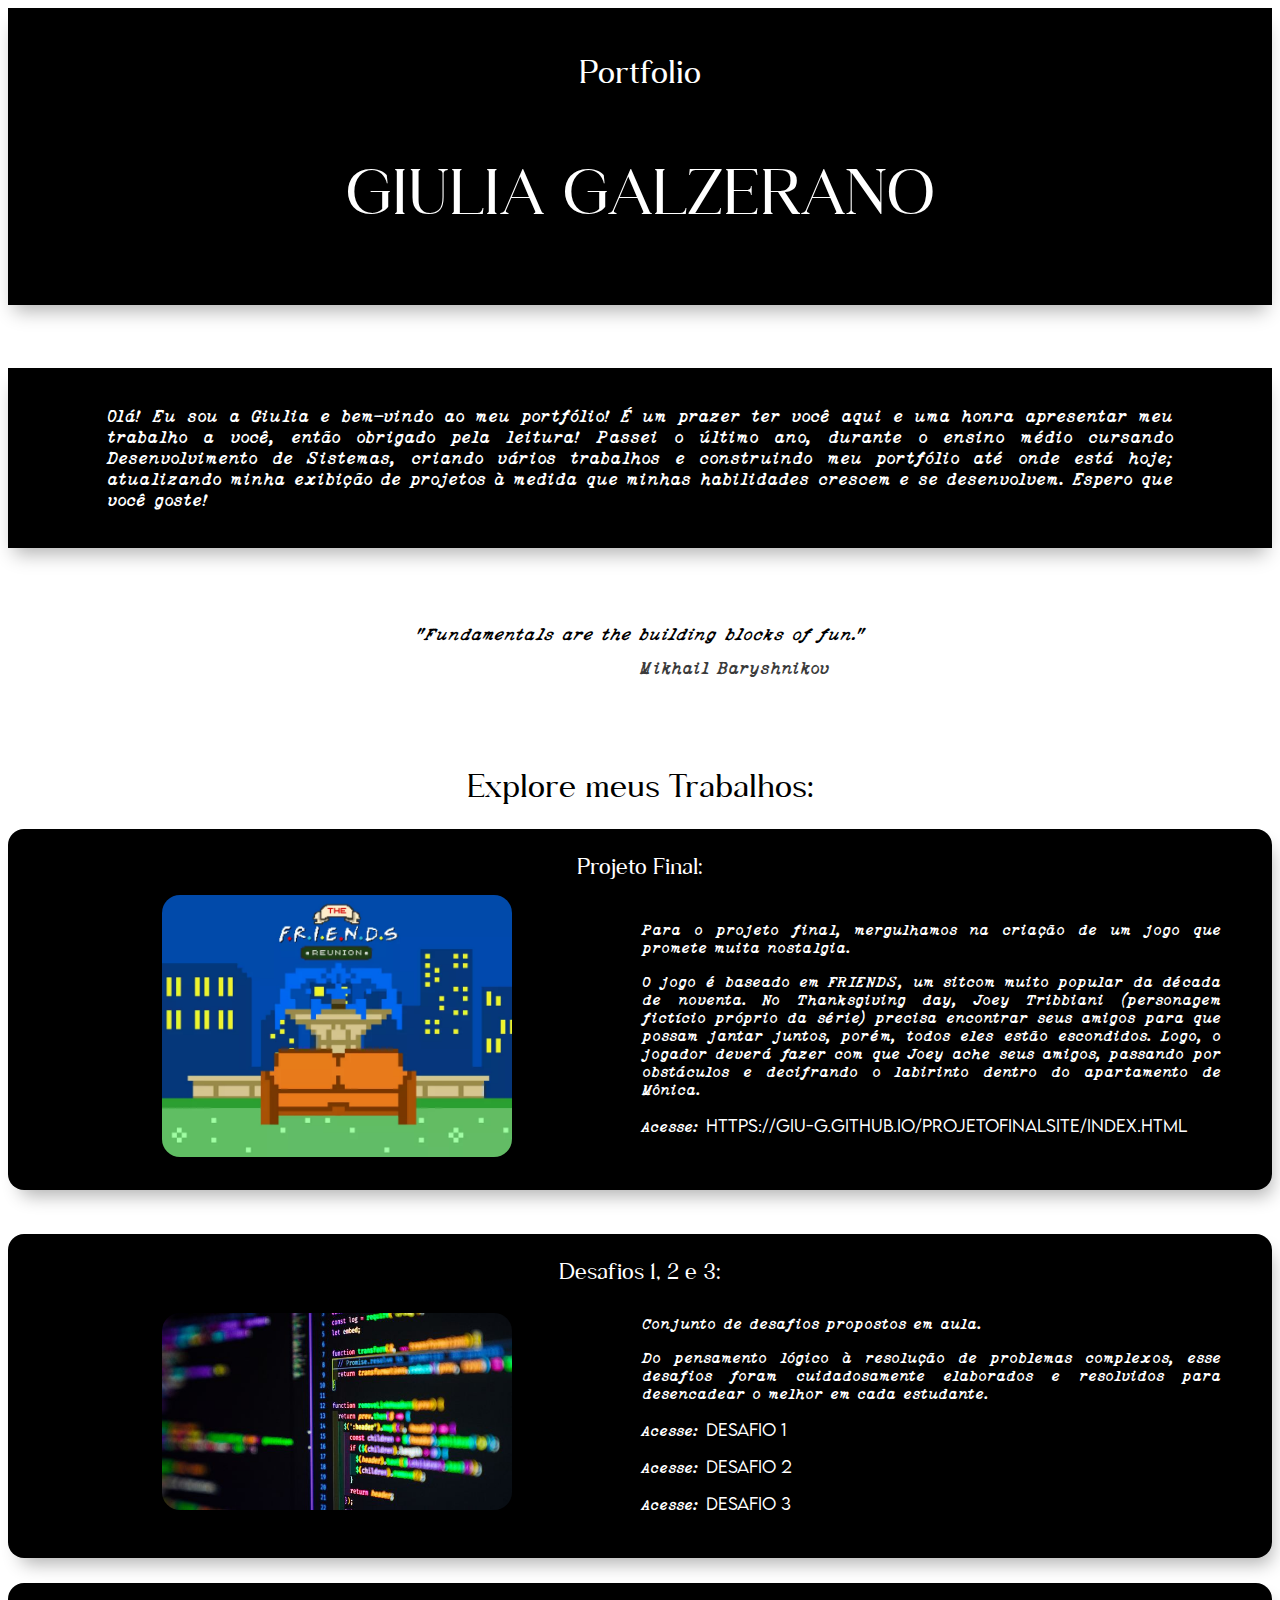
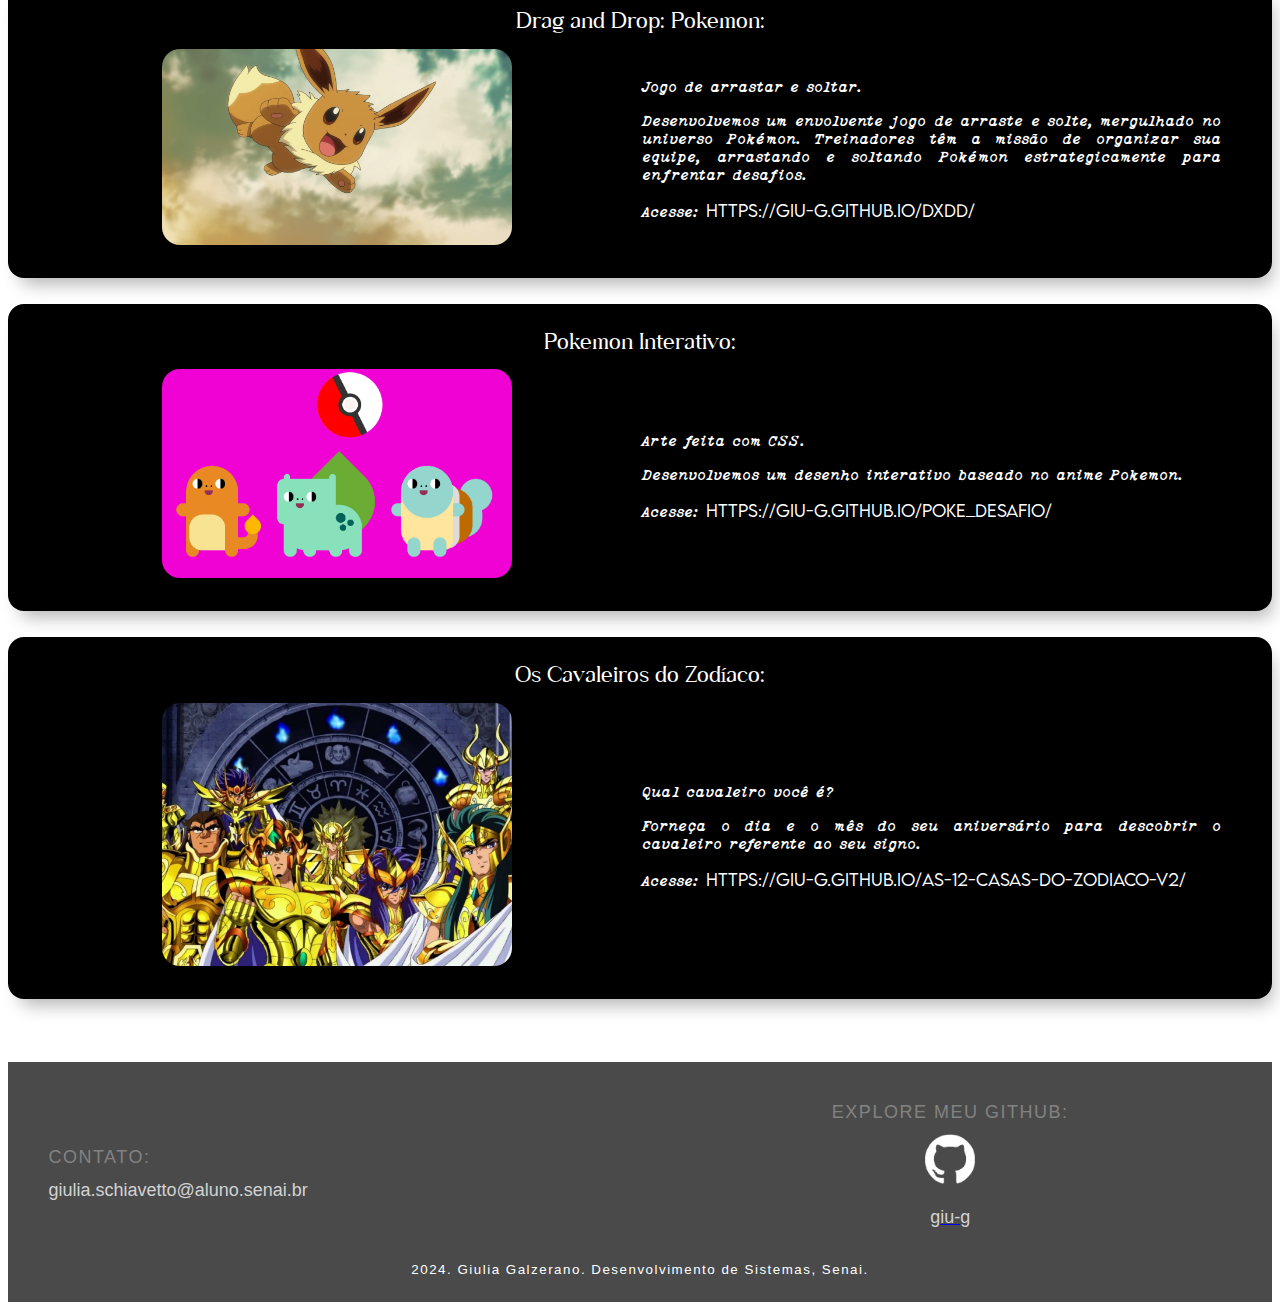
<file: index.html>
<!DOCTYPE html>
<html lang="pt-BR">

<head>
    <meta charset="UTF-8">
    <meta http-equiv="X-UA-Compatible" content="IE=edge">
    <meta name="viewport" content="width=device-width, initial-scale=1.0">

    <title>Portfolio - G.G.S</title>
    <link rel="icon" href="./img/logo.png" type="image/icon type">

    <link rel="stylesheet" href="style.css">
</head>

<body>
    <header>
        <div class="header-tittle">
            <p>Portfolio</p>
        </div>

        <div class="header-subtittle">
            <p>GIULIA GALZERANO</p>
        </div>
    </header>

    <div class="intro-box">
        <div class="intro-text">
            Olá! Eu sou a Giulia e bem-vindo ao meu portfólio! É um prazer ter você aqui e uma honra apresentar meu
            trabalho a você, então obrigado pela leitura! Passei o último ano, durante o ensino médio cursando
            Desenvolvimento de Sistemas, criando vários trabalhos e construindo meu portfólio até onde está hoje;
            atualizando minha exibição de projetos à medida que minhas habilidades crescem e se desenvolvem. Espero
            que você goste!
        </div>
    </div>

    <div class="citacao">“Fundamentals are the building blocks of fun.”</div>
    <div class="citacao-author">Mikhail Baryshnikov</div>

    <div class="work-tittle">Explore meus Trabalhos:</div>

    <div class="work-box">
        <table>
            <caption>Projeto Final:</caption>
            <tbody>
                <tr>
                    <td>
                        <img id="thumbnail" src="./img/imagemProjetoFinal.webp">
                    </td>
                    <td id="trabalho">
                        <p>Para o projeto final, mergulhamos na criação de um jogo que promete muita nostalgia.</p>
                        <p>O jogo é baseado em FRIENDS, um sitcom muito popular da década de noventa. No Thanksgiving
                            day, Joey Tribbiani (personagem fictício próprio da série) precisa encontrar seus amigos
                            para que possam jantar juntos, porém, todos eles estão escondidos. Logo, o jogador deverá
                            fazer com que Joey ache seus amigos, passando por obstáculos e decifrando o labirinto dentro
                            do apartamento de Mônica.</p>
                        <p>Acesse: <a id="linkgame"
                                href="https://giu-g.github.io/projetofinalsite/index.html">https://giu-g.github.io/projetofinalsite/index.html</a>
                        </p>
                    </td>
                </tr>
            </tbody>
        </table>
    </div>

    <br>

    <div class="work-box">
        <table>
            <caption>Desafios 1, 2 e 3:</caption>
            <tbody>
                <tr>
                    <td>
                        <img id="thumbnail" src="./img/imagemDesafio.jpeg">
                    </td>
                    <td id="trabalho">
                        <p>Conjunto de desafios propostos em aula.</p>
                        <p>Do pensamento lógico à resolução de problemas complexos, esse desafios foram cuidadosamente
                            elaborados e resolvidos para desencadear o melhor em cada estudante.</p>
                        <p>Acesse: <a id="linkgame" href="https://giu-g.github.io/dx1/">Desafio 1</a></p>
                        <p>Acesse: <a id="linkgame" href="https://giu-g.github.io/dx2/">Desafio 2</a></p>
                        <p>Acesse: <a id="linkgame" href="https://giu-g.github.io/dx3/">Desafio 3</a></p>
                    </td>
                </tr>
            </tbody>
        </table>
    </div>

    <div class="work-box">
        <table>
            <caption>Drag and Drop: Pokemon:</caption>
            <tbody>
                <tr>
                    <td>
                        <img id="thumbnail" src="./img/imagemPokemon.webp">
                    </td>
                    <td id="trabalho">
                        <p>Jogo de arrastar e soltar.</p>
                        <p>Desenvolvemos um envolvente jogo de arraste e solte, mergulhado no universo Pokémon.
                            Treinadores têm a missão de organizar sua equipe, arrastando e soltando Pokémon
                            estrategicamente para enfrentar desafios.</p>
                        <p>Acesse: <a id="linkgame"
                                href="https://giu-g.github.io/dxdd/">https://giu-g.github.io/dxdd/</a></p>
                    </td>
                </tr>
            </tbody>
        </table>
    </div>

    <div class="work-box">
        <table>
            <caption>Pokemon Interativo:</caption>
            <tbody>
                <tr>
                    <td>
                        <img id="thumbnail" src="./img/imagemPokemonInterativo.png">
                    </td>
                    <td id="trabalho">
                        <p>Arte feita com CSS.</p>
                        <p>Desenvolvemos um desenho interativo baseado no anime Pokemon.</p>
                        <p>Acesse: <a id="linkgame"
                                href="https://giu-g.github.io/poke_desafio/">https://giu-g.github.io/poke_desafio/</a>
                        </p>
                    </td>
                </tr>
            </tbody>
        </table>
    </div>

    <div class="work-box">
        <table>
            <caption>Os Cavaleiros do Zodíaco:</caption>
            <tbody>
                <tr>
                    <td>
                        <img id="thumbnail" src="./img/imagemZodiaco.jpg">
                    </td>
                    <td id="trabalho">
                        <p>Qual cavaleiro você é?</p>
                        <p>Forneça o dia e o mês do seu aniversário para descobrir o cavaleiro referente ao seu signo.
                        </p>
                        <p>Acesse: <a id="linkgame"
                                href="https://giu-g.github.io/as-12-casas-do-zodiaco-v2/">https://giu-g.github.io/as-12-casas-do-zodiaco-v2/</a>
                        </p>
                    </td>
                </tr>
            </tbody>
        </table>
    </div>

    <footer class="footer-box">

        <table>
            <tr>
                <td>
                    <div class="table-footer-tittle">CONTATO:</div>
                    <div class="table-footer-text">giulia.schiavetto@aluno.senai.br</div>
                </td>
                <td>
                    <div id="tabletwo">
                        <div class="table-footer-tittle">EXPLORE MEU GITHUB:</div>
                        <a href="https://github.com/giu-g">
                            <div class="table-footer-text">
                                <img src="./img/logo-github.png" width="50px">
                                <p>giu-g</p>
                            </div>
                        </a>
                    </div>
                </td>
            </tr>
        </table>

        <div class="footer-trademark">
            2024. Giulia Galzerano. Desenvolvimento de Sistemas, Senai.
        </div>
    </footer>

</body>

</html>
</file>
<file: style.css>
body {
    background-color: white;
   }

header{
    background-color: black;
    padding: 1%;
    text-align: center;
    box-shadow: 0px 12px 18px -6px rgba(0,0,0,0.3)
}

.header-tittle{
    font-family: Classy-Vogue;
    color: white;
    font-size: xx-large;
}

.header-subtittle{
    font-family: Classy-Vogue;
    color: white;
    font-size:400%;
    margin-top: 0%;
}

@font-face {
    font-family: Classy-Vogue;
    src: url(./fonts/Classyvogueregular.ttf)
}

.intro-box{
    margin-top: 5%;
    background-color: rgb(0, 0, 0);
    padding: 1%;
    text-align: center;
    box-shadow: 0px 12px 18px -6px rgba(0,0,0,0.3)
}

.intro-text{
    font-family: Oceanside;
    color: white;
    font-size: large;
    margin-left: 5%;
    margin-right: 5%;
    text-align: justify;
    padding: 2%;
}

@font-face {
    font-family: LEMONMILK-Medium;
    src: url(./fonts/LEMONMILK-Medium.otf) format("opentype");
}
@font-face {
    font-family: LEMONMILK-Light;
    src: url(./fonts/LEMONMILK-Light.otf) format("opentype");
}

@font-face {
    font-family: Oceanside;
    src: url(./fonts/OceansideTypewriter.ttf) 
}

.citacao{
    font-family: Oceanside;
    color: black;
    font-size: large;
    margin-left: 7%;
    margin-right: 7%;
    text-align: center;
    padding-top: 6%;
    font-style: italic;
}

.citacao-author{
    font-family: Oceanside;
    color: rgb(59, 59, 59);
    font-size: large;
    margin-left: 50%;
    margin-right: 7%;
    margin-top: 1%;
}

/*Exibição dos Trabalhos*/

.work-tittle{
    font-family: Classy-Vogue;
    color: black;
    font-size:200%;
    margin-top: 7%;
    text-align: center;
}

.work-box{
    margin-top: 2%;
    background-color: rgb(0, 0, 0);
    padding: 1%;
    text-align: center;
    box-shadow: 6px 12px 18px -6px rgba(0,0,0,0.3);
    border-radius: 1em;
}

table{
    color: white;
    padding: 1%;
    font-size: large;
    width: 100%;
}

caption{
    text-align: center;
    font-family: Classy-Vogue;
    margin-top: 1%;
    font-size: larger;
}

#trabalho{
    width: 50%;
    text-align: justify;
    font-family: Oceanside;
    font-size: medium;
    padding-right: 2%;
}

#thumbnail{
    width: 350px;
    border-radius: 1em;
}

#linkgame {
    font-family: LEMONMILK-Light;
    color: white;
    text-decoration: none;
}

#linkgame:hover {
    font-family: LEMONMILK-Medium;
    color: rgb(178, 23, 255);
    text-decoration: none;
}

.footer-box{
    margin-top: 5%;
    background-color: rgb(74, 74, 74);
    padding: 2%;
}

.table-footer-tittle{
    font-size: large;
    color: rgb(130, 130, 130);  
    letter-spacing: 0.4mm;
    font-family: Arial, Helvetica, sans-serif;
    padding-bottom: 2%;
}

.table-footer-text{
    font-size: large;
    color: rgb(210, 210, 210);  
    font-family: Arial, Helvetica, sans-serif;
}

.footer-trademark{
    font-size: smaller;
    color: white;
    text-align: center;
    letter-spacing: 0.4mm;
    font-family: Arial, Helvetica, sans-serif;
}

#tabletwo{
    align-items: center;
    text-align: center;
}
</file>
